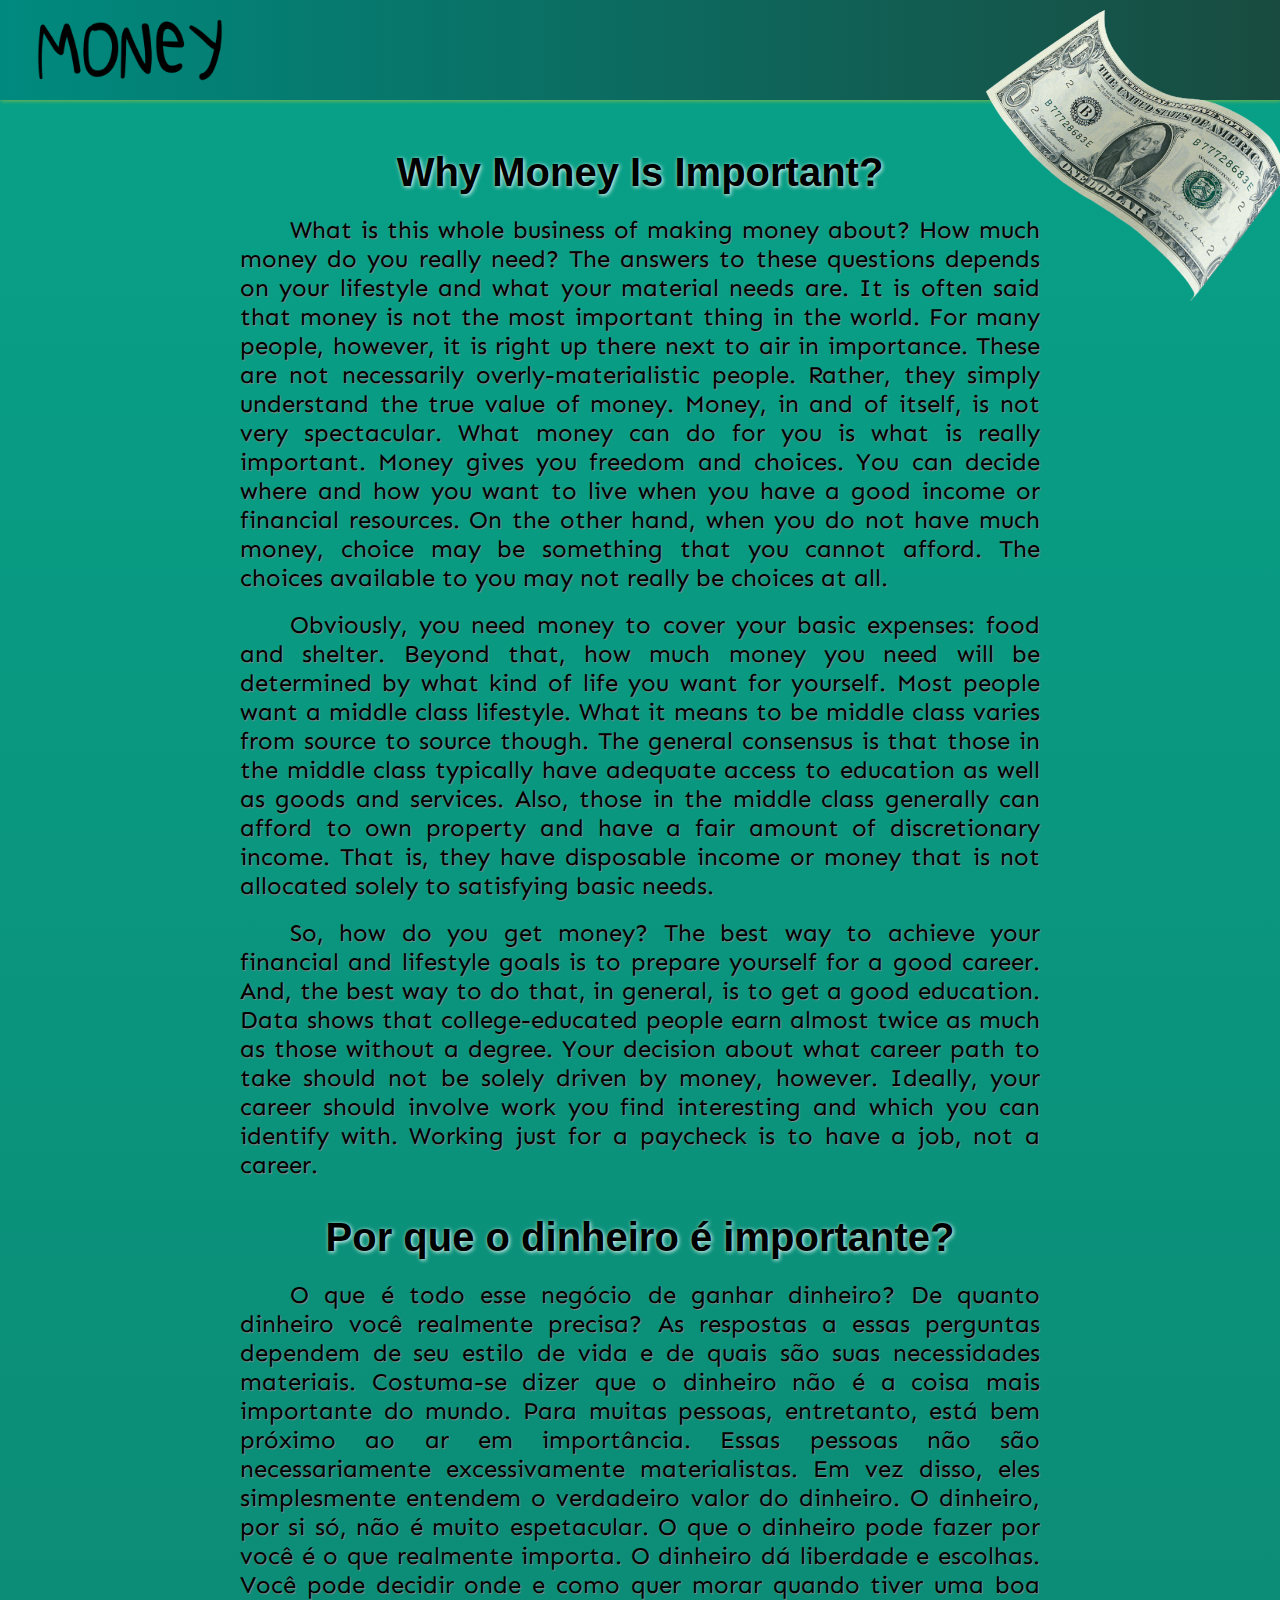
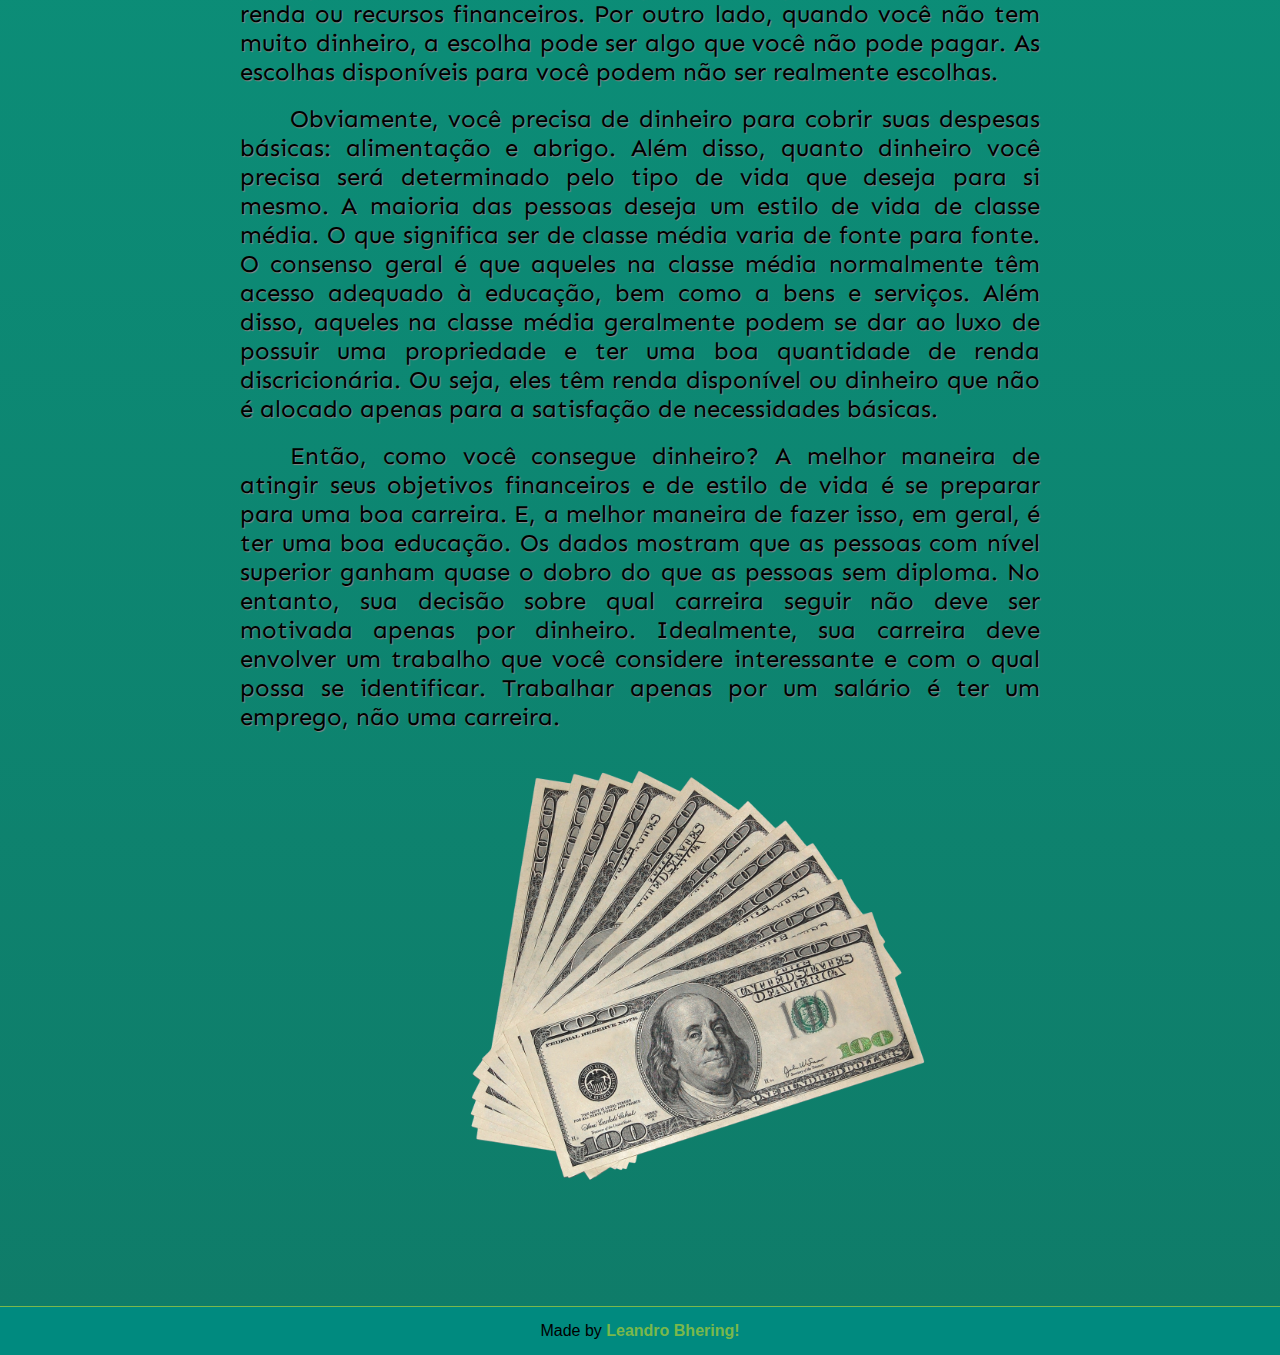
<file: index.html>
<!DOCTYPE HTML>
<html lang="pt-br">
<head>
	<meta charset="utf-8"/>
	<meta name="author" content="Leandro">
	<meta http-equiv="X-UA-Compatible" content="IE=edge">
    <meta name="viewport" content="width=device-width, initial-scale=1.0">
	<title> Why Money is important? </title>
	<link rel="shortcut icon" href="favicon.ico" type="image/x-icon">
	<link rel="stylesheet" type="text/css" href="estilo.css">
	<link href="https://fonts.googleapis.com/css?family=Sen&display=swap" rel="stylesheet">
</head>
<body>
	<header id="baner">
		<img id="logo" src="money.png" width="200" height="200">
	</header>
	<img id="onedollar" src="onedollar.png" width="300px">
	<main class="principal">	
		<article>
		<h1>Why Money Is Important?</h1>
		<p>What is this whole business of making money about? How much money do you really need? The answers to these questions depends on your lifestyle and what your material needs are. It is often said that money is not the most important thing in the world. For many people, however, it is right up there next to air in importance. These are not necessarily overly-materialistic people. Rather, they simply understand the true value of money. Money, in and of itself, is not very spectacular. What money can do for you is what is really important. Money gives you freedom and choices. You can decide where and how you want to live when you have a good income or financial resources. On the other hand, when you do not have much money, choice may be something that you cannot afford. The choices available to you may not really be choices at all.</p><br>

		<p>Obviously, you need money to cover your basic expenses: food and shelter. Beyond that, how much money you need will be determined by what kind of life you want for yourself. Most people want a middle class lifestyle. What it means to be middle class varies from source to source though. The general consensus is that those in the middle class typically have adequate access to education as well as goods and services. Also, those in the middle class generally can afford to own property and have a fair amount of discretionary income. That is, they have disposable income or money that is not allocated solely to satisfying basic needs.</p><br>
		
		<p>So, how do you get money? The best way to achieve your financial and lifestyle goals is to prepare yourself for a good career. And, the best way to do that, in general, is to get a good education. Data shows that college-educated people earn almost twice as much as those without a degree. Your decision about what career path to take should not be solely driven by money, however. Ideally, your career should involve work you find interesting and which you can identify with. Working just for a paycheck is to have a job, not a career.</p><br>
		<br/>	
		<h1>Por que o dinheiro é importante?</h1>
		<p>O que é todo esse negócio de ganhar dinheiro? De quanto dinheiro você realmente precisa? As respostas a essas perguntas dependem de seu estilo de vida e de quais são suas necessidades materiais. Costuma-se dizer que o dinheiro não é a coisa mais importante do mundo. Para muitas pessoas, entretanto, está bem próximo ao ar em importância. Essas pessoas não são necessariamente excessivamente materialistas. Em vez disso, eles simplesmente entendem o verdadeiro valor do dinheiro. O dinheiro, por si só, não é muito espetacular. O que o dinheiro pode fazer por você é o que realmente importa. O dinheiro dá liberdade e escolhas. Você pode decidir onde e como quer morar quando tiver uma boa renda ou recursos financeiros. Por outro lado, quando você não tem muito dinheiro, a escolha pode ser algo que você não pode pagar. As escolhas disponíveis para você podem não ser realmente escolhas.</p><br>

		<p>Obviamente, você precisa de dinheiro para cobrir suas despesas básicas: alimentação e abrigo. Além disso, quanto dinheiro você precisa será determinado pelo tipo de vida que deseja para si mesmo. A maioria das pessoas deseja um estilo de vida de classe média. O que significa ser de classe média varia de fonte para fonte. O consenso geral é que aqueles na classe média normalmente têm acesso adequado à educação, bem como a bens e serviços. Além disso, aqueles na classe média geralmente podem se dar ao luxo de possuir uma propriedade e ter uma boa quantidade de renda discricionária. Ou seja, eles têm renda disponível ou dinheiro que não é alocado apenas para a satisfação de necessidades básicas.</p><br>

		<p>Então, como você consegue dinheiro? A melhor maneira de atingir seus objetivos financeiros e de estilo de vida é se preparar para uma boa carreira. E, a melhor maneira de fazer isso, em geral, é ter uma boa educação. Os dados mostram que as pessoas com nível superior ganham quase o dobro do que as pessoas sem diploma. No entanto, sua decisão sobre qual carreira seguir não deve ser motivada apenas por dinheiro. Idealmente, sua carreira deve envolver um trabalho que você considere interessante e com o qual possa se identificar. Trabalhar apenas por um salário é ter um emprego, não uma carreira.</p><br>
		</article>
		<img id="lotmoney" src="lotmoney.png" width="500px">
	</main>
<footer>
	Made by <a href="https://www.linkedin.com/in/leandro-bhering-034919168/" target="_blank"><b>Leandro Bhering!</b></a>
</footer>
</body>
</html>
</file>
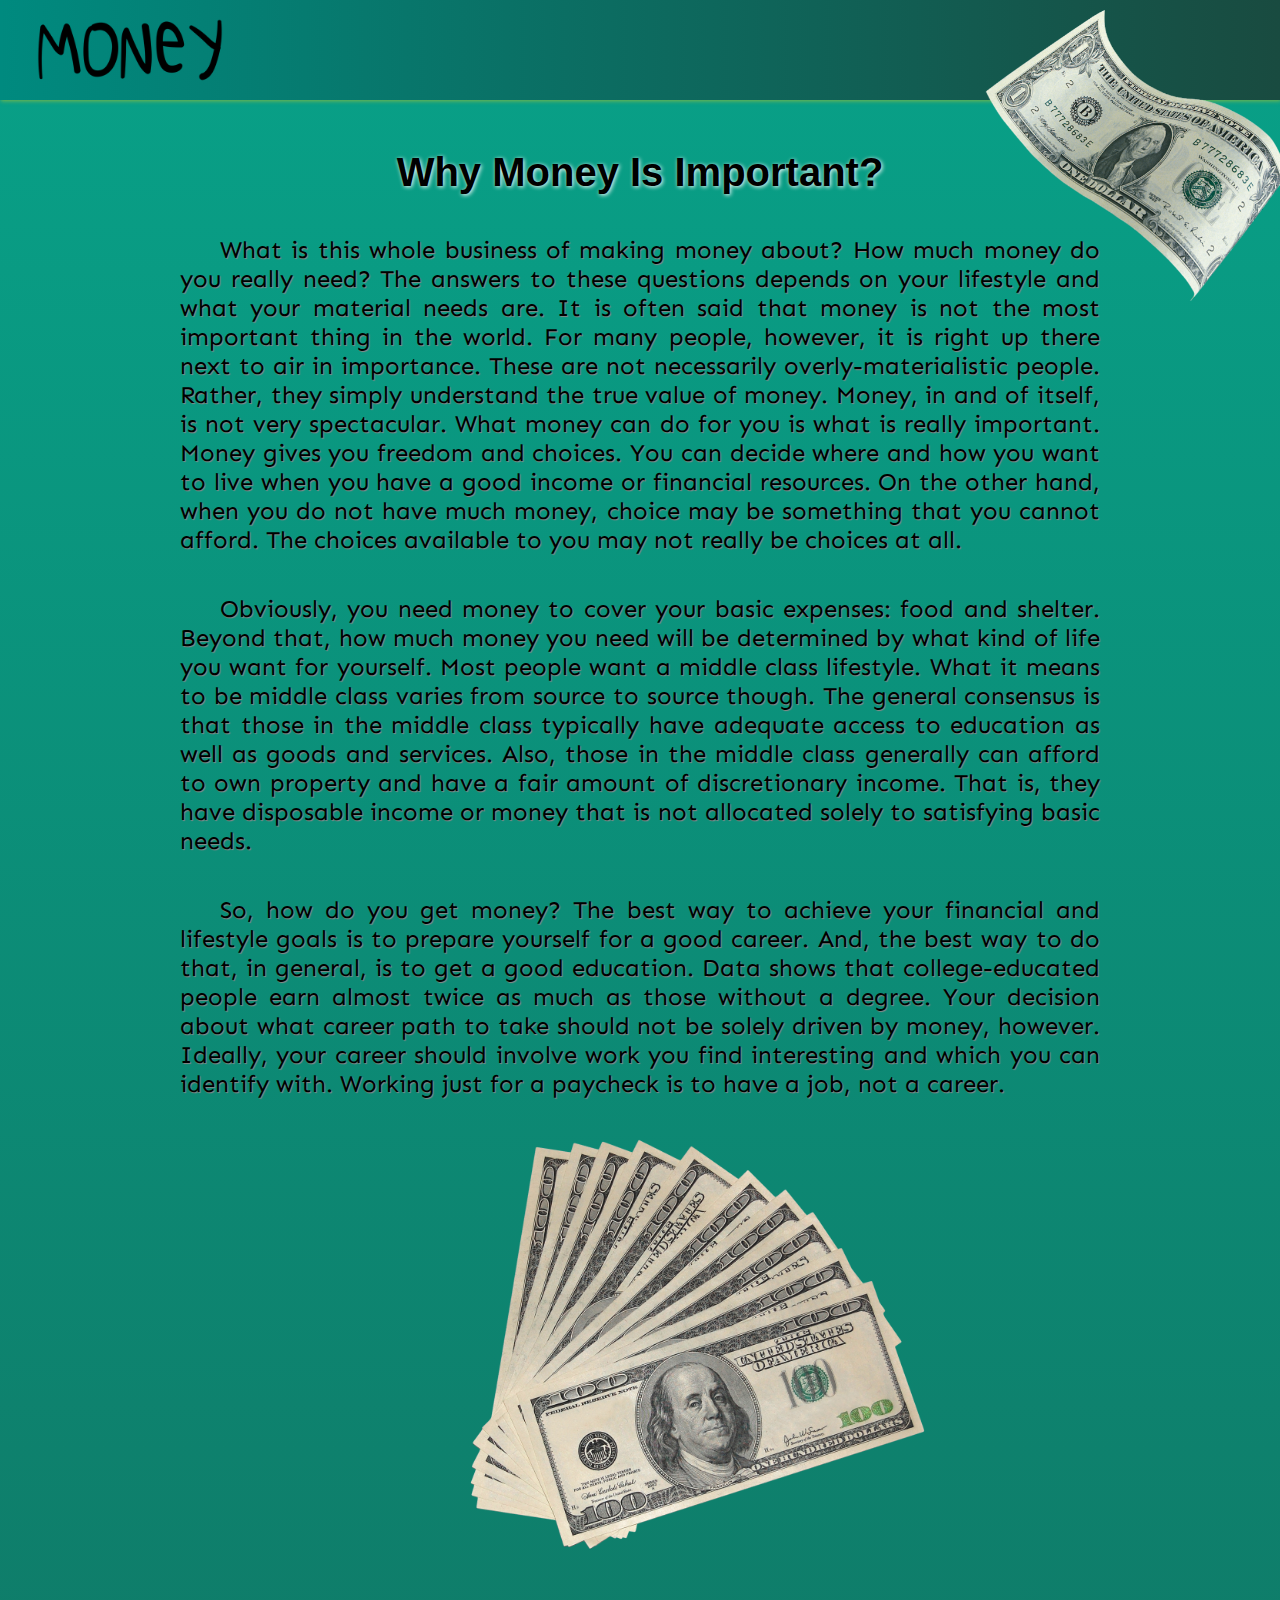
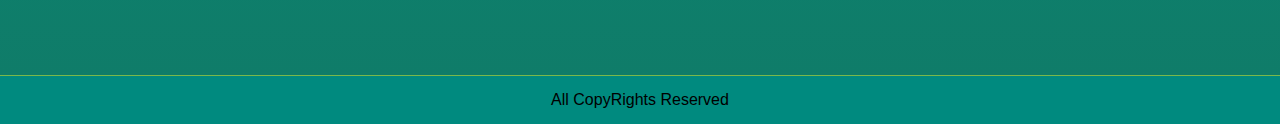
<file: Money/index.html>
<!DOCTYPE HTML>

<html lang="pt-br">
<head>
	<meta charset="utf-8"/>
	<meta name="author" content="Leandro Bhering">
	<title>Teste Padrão HTML</title>
	<link rel="stylesheet" type="text/css" href="estilo.css">
	<link href="https://fonts.googleapis.com/css?family=Sen&display=swap" rel="stylesheet">
</head>
<body>
	<header id="baner">
		<img id="logo" src="money.png" width="200" height="200">
		<nav class="menu">
			<a class="link" href=""></a>
			<a class="link" href=""></a>
			<a class="link" href=""></a>
		</nav>
	</header>
	<section>
		<article></article>
	</section>

	<img id="onedollar" src="onedollar.png" width="300px">

	<main class="principal">
		
		<div>

			<h1>Why Money Is Important?</h1>

		<p>What is this whole business of making money about? How much money do you really need? The answers to these questions depends on your lifestyle and what your material needs are. It is often said that money is not the most important thing in the world. For many people, however, it is right up there next to air in importance. These are not necessarily overly-materialistic people. Rather, they simply understand the true value of money. Money, in and of itself, is not very spectacular. What money can do for you is what is really important. Money gives you freedom and choices. You can decide where and how you want to live when you have a good income or financial resources. On the other hand, when you do not have much money, choice may be something that you cannot afford. The choices available to you may not really be choices at all.</p>

		<p>Obviously, you need money to cover your basic expenses: food and shelter. Beyond that, how much money you need will be determined by what kind of life you want for yourself. Most people want a middle class lifestyle. What it means to be middle class varies from source to source though. The general consensus is that those in the middle class typically have adequate access to education as well as goods and services. Also, those in the middle class generally can afford to own property and have a fair amount of discretionary income. That is, they have disposable income or money that is not allocated solely to satisfying basic needs.</p>

		<p>So, how do you get money? The best way to achieve your financial and lifestyle goals is to prepare yourself for a good career. And, the best way to do that, in general, is to get a good education. Data shows that college-educated people earn almost twice as much as those without a degree. Your decision about what career path to take should not be solely driven by money, however. Ideally, your career should involve work you find interesting and which you can identify with. Working just for a paycheck is to have a job, not a career.</p>	
		</div>

		<img id="lotmoney" src="lotmoney.png" width="500px">

	</main>
<footer>
	All CopyRights Reserved
</footer>
</body>
</html>
</file>
<file: estilo.css>
@charset "UTF-8";

*{
	margin: 0;
	padding: 0;
}

body {
	background-color: #8AE3EE;
}

header#baner {
	display: block;
	position: fixed;
	width: 100%;
	height: 100px;
	background-image: linear-gradient(to left, #194B40, #008A7F);
	box-shadow: 1px 1px 4px #7AB84B;
}

header#baner img#logo {
	position: relative;
	top: -50px;
	left: 30px;
}

#onedollar {
	display: block;
	position: fixed;
	margin-top: 10px;
	margin-left: 77%;

}

.principal {
	background-image: linear-gradient(to top, #0F7C69, #08A188);
	padding: 150px 0 100px 0;

}

.principal h1 {
	text-align: center;
	font-size: 30pt;
	font-family: Helvetica, Arial;
	text-shadow: 1px 1px 4px #fff;
	margin-bottom: 20px;

}

.principal p {
	text-indent: 50px;
	text-align: justify;
	font-size: 18pt;
	font-family: 'sen', sans-serif;
	margin: auto;
	width: 800px;
	text-shadow: 1px 1px 1px #888;
}

article{

}

#lotmoney {
	position: relative;
	left: 35%;
}

footer {
	background-color: #008A7F;
	text-align: center;
	font-family: Arial;
	color: #000;
	border-top: solid 1px #7AB84B;
	padding: 15px;
	clear: both;
}

a {
	color: #7AB84B;
	text-decoration: none;
}

a:hover {
	color: aqua;
}
</file>
<file: Money/estilo.css>
@charset "UTF-8";

*{
	margin: 0;
	padding: 0;
}

body {
	background-color: #8AE3EE;
}

header#baner {
	display: block;
	position: fixed;
	width: 100%;
	height: 100px;
	background-image: linear-gradient(to left, #194B40, #008A7F);
	box-shadow: 1px 1px 4px #7AB84B;
}

header#baner img#logo {
	position: relative;
	top: -50px;
	left: 30px;
}

#onedollar {
	display: block;
	position: fixed;
	margin-top: 10px;
	margin-left: 77%;

}

.principal {
	background-image: linear-gradient(to top, #0F7C69, #08A188);
	width: 100%;
	height: 100%;
	padding: 150px 0 100px 0;

}

.principal h1 {
	text-align: center;
	font-size: 30pt;
	font-family: Helvetica, Arial;
	text-shadow: 1px 1px 4px #fff;
	margin-bottom: 20px;

}

.principal p {
	text-indent: 40px;
	text-align: justify;
	font-size: 18pt;
	font-family: 'sen', sans-serif;
	padding: 20px 180px;
	text-shadow: 1px 1px 1px #888;
}

#lotmoney {
	position: relative;
	left: 35%;
}

footer {
	background-color: #008A7F;
	text-align: center;
	font-family: Arial;
	color: #000;
	border-top: solid 1px #7AB84B;
	padding: 15px;
	clear: both;
}
</file>
